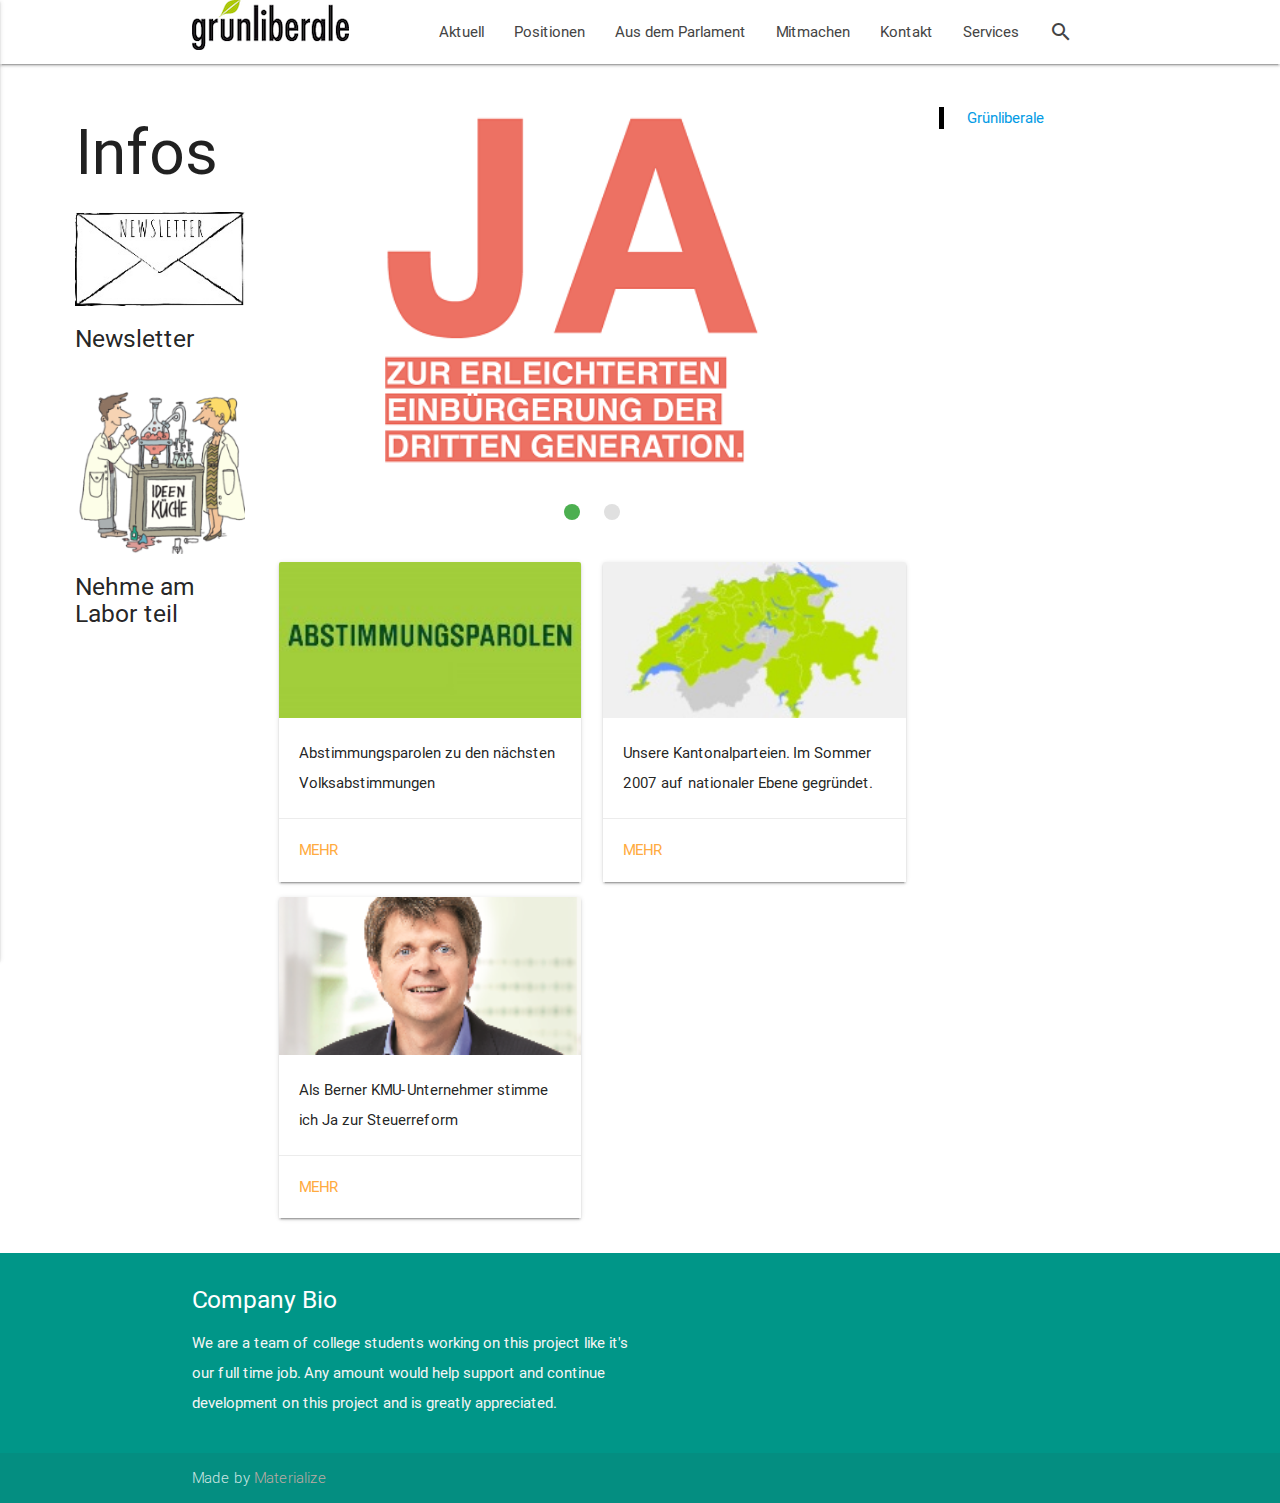
<file: index.html>
<!DOCTYPE html>
<html lang="en">
<head>
    <meta charset="UTF-8">
    <!--Import Google Icon Font-->
    <link href="http://fonts.googleapis.com/icon?family=Material+Icons" rel="stylesheet">
    <!--Import materialize.css-->
    <link type="text/css" rel="stylesheet" href="css/materialize.min.css" media="screen,projection"/>

    <link href="css/style.css" type="text/css" rel="stylesheet" media="screen,projection"/>

    <!--Lets browser know website is optimized for mobile-->
    <meta name="viewport" content="width=device-width, initial-scale=1.0"/>

    <title>Grünliberale</title>

    <link href="https://fonts.googleapis.com/icon?family=Material+Icons" rel="stylesheet">
</head>
<body>

<div id="fb-root"></div>
<script>(function (d, s, id) {
    var js, fjs = d.getElementsByTagName(s)[0];
    if (d.getElementById(id)) return;
    js = d.createElement(s);
    js.id = id;
    js.src = "//connect.facebook.net/de_DE/sdk.js#xfbml=1&version=v2.8";
    fjs.parentNode.insertBefore(js, fjs);
}(document, 'script', 'facebook-jssdk'));</script>


<nav class="white" role="navigation">
    <div class="nav-wrapper container">
        <a id="logo-container" href="index.html" class="brand-logo"><img src="img/logo.png"/></a>
        <ul class="right hide-on-med-and-down">
            <li><a href="aktuell.html">Aktuell</a></li>
            <li><a href="#">Positionen</a></li>
            <li><a href="#">Aus dem Parlament</a></li>
            <li><a href="mitglied.html">Mitmachen</a></li>
            <li><a href="contact.html">Kontakt</a></li>
            <li><a href="#">Services</a></li>
            <li><a href="#"><i class="material-icons">search</i></a></li>
        </ul>

        <ul id="nav-mobile" class="side-nav">
            <li><a href="aktuell.html">Aktuell</a></li>
            <li><a href="#">Positionen</a></li>
            <li><a href="#">Aus dem Parlament</a></li>
            <li><a href="mitglied.html">Mitmachen</a></li>
            <li><a href="contact.html">Kontakt</a></li>
            <li><a href="#">Services</a></li>
            <li><a href="#"><i class="material-icons">search</i></a></li>
            <li>
                <div class="fb-page" data-href="https://www.facebook.com/grunliberale/?fref=ts" data-tabs="timeline"
                     data-width="300" data-height="1000" data-small-header="false" data-adapt-container-width="true"
                     data-hide-cover="false" data-show-facepile="false">
                    <blockquote cite="https://www.facebook.com/grunliberale/?fref=ts" class="fb-xfbml-parse-ignore"><a
                            href="https://www.facebook.com/grunliberale/?fref=ts">Grünliberale</a></blockquote>
                </div>
            </li>
        </ul>
        <a href="#" data-activates="nav-mobile" class="button-collapse left-align">
            <i class="material-icons">menu</i>
        </a>
    </div>
</nav>
<div class="row" style="margin-left: 5%; margin-right: 5%">
    <br>

    <!-- left area -->
    <div class="col m2 hide-on-small-only">

        <h1>Infos</h1>
        <img class="responsive-img" src="img/newsletter.jpeg">
        <h5>Newsletter</h5>
        <br>
        <img class="responsive-img" src="img/labor.png">
        <h5>Nehme am Labor teil</h5>
    </div>

    <!-- middle area -->
    <div class="col s12 m7">
        <div class="slider">
            <ul class="slides">
                <li>
                    <img src="img/slider1.png"> <!-- random image -->
                </li>
                <li>
                    <img src="img/slider2.jpg"> <!-- random image -->
                    <div class="caption left-align">
                        <h3>UNSERE BUNDESHAUSFRAKTION</h3>
                    </div>
                </li>
            </ul>
            <br>
            <br>
            <br>
            <div class="col s6">
                <div class="card">
                    <div class="card-image">
                        <img src="img/news1.jpg">
                    </div>
                    <div class="card-content">
                        <p>Abstimmungsparolen zu den nächsten Volksabstimmungen</p>
                    </div>
                    <div class="card-action">
                        <a href="#">Mehr</a>
                    </div>
                </div>
                <div class="card">
                    <div class="card-image">
                        <img src="img/news2.png">
                    </div>
                    <div class="card-content">
                        <p>Als Berner KMU-Unternehmer stimme ich Ja zur Steuerreform</p>
                    </div>
                    <div class="card-action">
                        <a href="#">Mehr</a>
                    </div>
                </div>
            </div>
            <div class="col s6">
                <div class="card">
                    <div class="card-image">
                        <img src="img/news3.jpg">
                    </div>
                    <div class="card-content">
                        <p>Unsere Kantonalparteien.
                            Im Sommer 2007 auf nationaler Ebene gegründet.</p>
                    </div>
                    <div class="card-action">
                        <a href="#">Mehr</a>
                    </div>
                </div>
            </div>
        </div>
    </div>

    <!-- right area -->
    <div class="col m3 hide-on-small-only" style="height: inherit;">
        <div class="fb-page" data-href="https://www.facebook.com/grunliberale/?fref=ts" data-tabs="timeline"
             data-height="1000" data-small-header="false" data-adapt-container-width="true"
             data-hide-cover="false" data-show-facepile="false">
            <blockquote cite="https://www.facebook.com/grunliberale/?fref=ts" class="fb-xfbml-parse-ignore"><a
                    href="https://www.facebook.com/grunliberale/?fref=ts">Grünliberale</a></blockquote>
        </div>
    </div>
</div>

<footer class="page-footer teal">
    <div class="container">
        <div class="row">
            <div class="col l6 s12">
                <h5 class="white-text">Company Bio</h5>
                <p class="grey-text text-lighten-4">We are a team of college students working on this project like it's
                    our full time job. Any amount would help support and continue development on this project and is
                    greatly appreciated.</p>


            </div>

        </div>
    </div>
    <div class="footer-copyright">
        <div class="container">
            Made by <a class="brown-text text-lighten-3" href="http://materializecss.com">Materialize</a>
        </div>
    </div>
</footer>

<script src="https://code.jquery.com/jquery-2.1.1.min.js"></script>
<script src="js/materialize.js"></script>
<script src="js/script.js"></script>

</body>
</html>
</file>
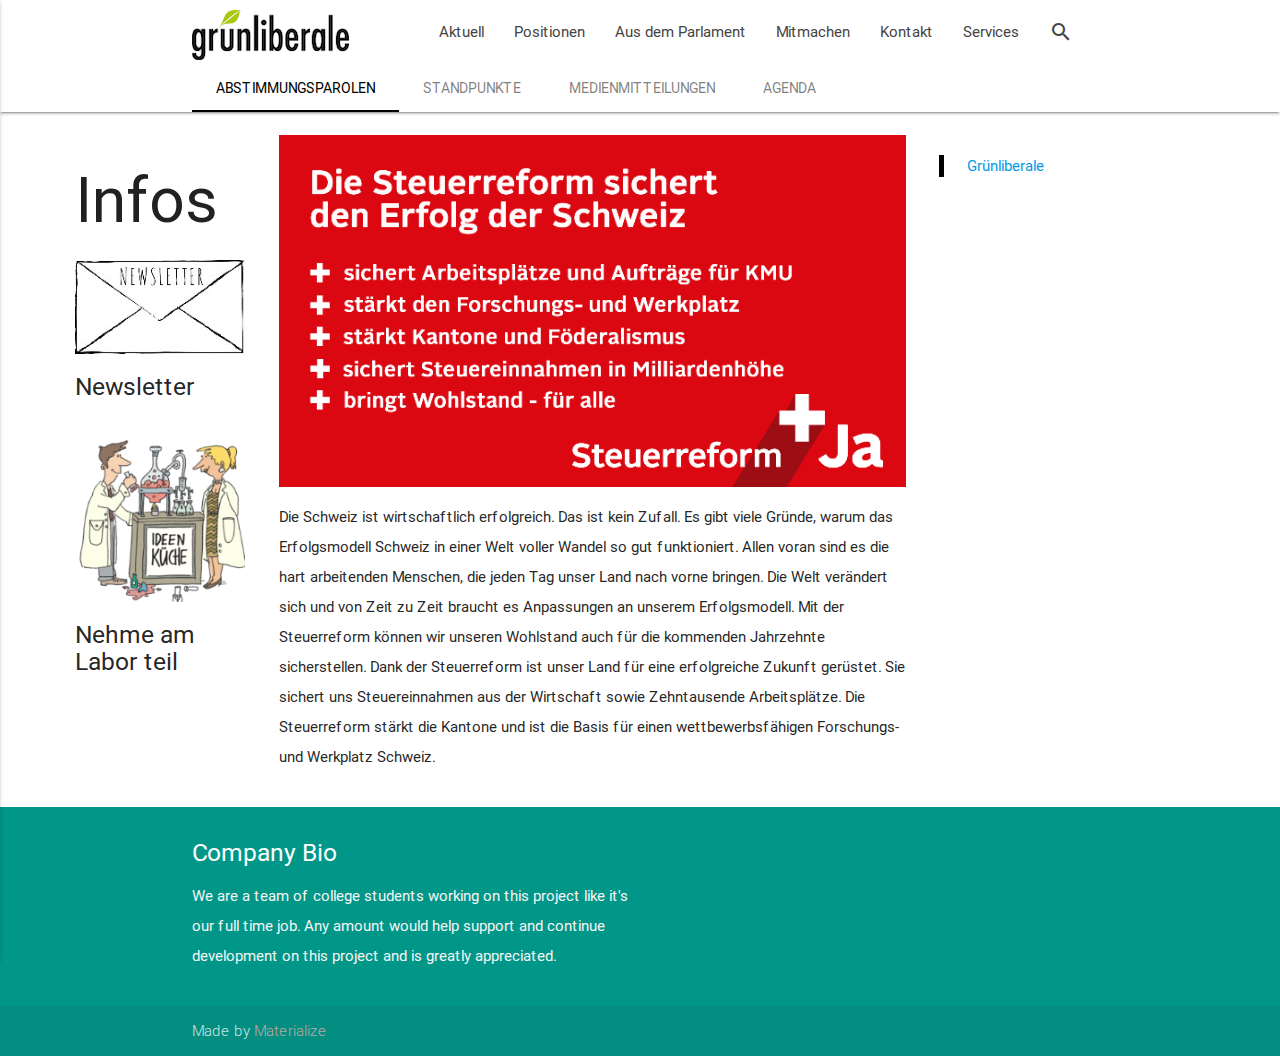
<file: aktuell.html>
<!DOCTYPE html>
<html lang="en">
<head>
    <meta charset="UTF-8">
    <!--Import Google Icon Font-->
    <link href="http://fonts.googleapis.com/icon?family=Material+Icons" rel="stylesheet">
    <!--Import materialize.css-->
    <link type="text/css" rel="stylesheet" href="css/materialize.min.css" media="screen,projection"/>

    <link href="css/style.css" type="text/css" rel="stylesheet" media="screen,projection"/>

    <!--Let browser know website is optimized for mobile-->
    <meta name="viewport" content="width=device-width, initial-scale=1.0"/>

    <title>Grünliberale</title>

    <link href="https://fonts.googleapis.com/icon?family=Material+Icons" rel="stylesheet">
</head>
<body>

<div id="fb-root"></div>
<script>(function (d, s, id) {
    var js, fjs = d.getElementsByTagName(s)[0];
    if (d.getElementById(id)) return;
    js = d.createElement(s);
    js.id = id;
    js.src = "//connect.facebook.net/de_DE/sdk.js#xfbml=1&version=v2.8";
    fjs.parentNode.insertBefore(js, fjs);
}(document, 'script', 'facebook-jssdk'));</script>


<nav class="nav-extended white" role="navigation">
    <div class="nav-wrapper container">
        <a id="logo-container" href="index.html" class="brand-logo"><img id="nav-logo" src="img/logo.png"/></a>
        <ul class="right hide-on-med-and-down">
            <li><a href="aktuell.html">Aktuell</a></li>
            <li><a href="#">Positionen</a></li>
            <li><a href="#">Aus dem Parlament</a></li>
            <li><a href="mitglied.html">Mitmachen</a></li>
            <li><a href="contact.html">Kontakt</a></li>
            <li><a href="#">Services</a></li>
            <li><a href="#"><i class="material-icons">search</i></a></li>
        </ul>

        <ul id="nav-mobile" class="side-nav">
            <li><a href="aktuell.html">Aktuell</a></li>
            <li><a href="#">Positionen</a></li>
            <li><a href="#">Aus dem Parlament</a></li>
            <li><a href="mitglied.html">Mitmachen</a></li>
            <li><a href="contact.html">Kontakt</a></li>
            <li><a href="#">Services</a></li>
            <li><a href="#"><i class="material-icons">search</i></a></li>
            <li>
                <div class="fb-page" data-href="https://www.facebook.com/grunliberale/?fref=ts" data-tabs="timeline"
                     data-width="300" data-height="1000" data-small-header="false" data-adapt-container-width="true"
                     data-hide-cover="false" data-show-facepile="false">
                    <blockquote cite="https://www.facebook.com/grunliberale/?fref=ts" class="fb-xfbml-parse-ignore"><a
                            href="https://www.facebook.com/grunliberale/?fref=ts">Grünliberale</a></blockquote>
                </div>
            </li>
        </ul>

        <ul class="tabs" id="tab">
            <li class="tab"><a href="#tab1">Abstimmungsparolen</a></li>
            <li class="tab"><a href="#tab2">Standpunkte</a></li>
            <li class="tab"><a href="#tab3">Medienmitteilungen</a></li>
            <li class="tab"><a href="#tab4">Agenda</a></li>
        </ul>

        <a href="#" data-activates="nav-mobile" class="button-collapse left-align">
            <i class="material-icons">menu</i>
        </a>
    </div>
</nav>
<div class="row" style="margin-left: 5%; margin-right: 5%">
    <br>

    <!-- left area -->
    <div class="col m2 hide-on-small-only">
        <h1>Infos</h1>
        <img class="responsive-img" src="img/newsletter.jpeg">
        <h5>Newsletter</h5>
        <br>
        <img class="responsive-img" src="img/labor.png">
        <h5>Nehme am Labor teil</h5>
    </div>

    <!-- middle area -->
    <div class="col s12 m7">
        <div id="tab1" class="col s12">
            <img class="materialboxed responsive-img" width="650" src="img/mitteilung.png">
            <p>Die Schweiz ist wirtschaftlich erfolgreich. Das ist kein Zufall. Es gibt viele Gründe, warum das
                Erfolgsmodell Schweiz in einer Welt voller Wandel so gut funktioniert. Allen voran sind es die hart
                arbeitenden Menschen, die jeden Tag unser Land nach vorne bringen.

                Die Welt verändert sich und von Zeit zu Zeit braucht es Anpassungen an unserem Erfolgsmodell. Mit der
                Steuerreform können wir unseren Wohlstand auch für die kommenden Jahrzehnte sicherstellen.

                Dank der Steuerreform ist unser Land für eine erfolgreiche Zukunft gerüstet. Sie sichert uns
                Steuereinnahmen aus der Wirtschaft sowie Zehntausende Arbeitsplätze.

                Die Steuerreform stärkt die Kantone und ist die Basis für einen wettbewerbsfähigen Forschungs- und
                Werkplatz Schweiz.</p>
        </div>
        <div id="tab2" class="col s12">Standpunkte</div>
        <div id="tab3" class="col s12">Medienmitteilungen</div>
        <div id="tab4" class="col s12">Agenda</div>
    </div>

    <!-- right area -->
    <div class="col m3 hide-on-small-only" style="height: inherit;">
        <div class="fb-page" data-href="https://www.facebook.com/grunliberale/?fref=ts" data-tabs="timeline"
             data-height="1000" data-small-header="false" data-adapt-container-width="true"
             data-hide-cover="false" data-show-facepile="false">
            <blockquote cite="https://www.facebook.com/grunliberale/?fref=ts" class="fb-xfbml-parse-ignore"><a
                    href="https://www.facebook.com/grunliberale/?fref=ts">Grünliberale</a></blockquote>
        </div>
    </div>
</div>

<footer class="page-footer teal">
    <div class="container">
        <div class="row">
            <div class="col l6 s12">
                <h5 class="white-text">Company Bio</h5>
                <p class="grey-text text-lighten-4">We are a team of college students working on this project like it's
                    our full time job. Any amount would help support and continue development on this project and is
                    greatly appreciated.</p>


            </div>
        </div>
    </div>
    <div class="footer-copyright">
        <div class="container">
            Made by <a class="brown-text text-lighten-3" href="http://materializecss.com">Materialize</a>
        </div>
    </div>
</footer>

<script src="https://code.jquery.com/jquery-2.1.1.min.js"></script>
<script src="js/materialize.js"></script>
<script src="js/script.js"></script>

</body>
</html>
</file>
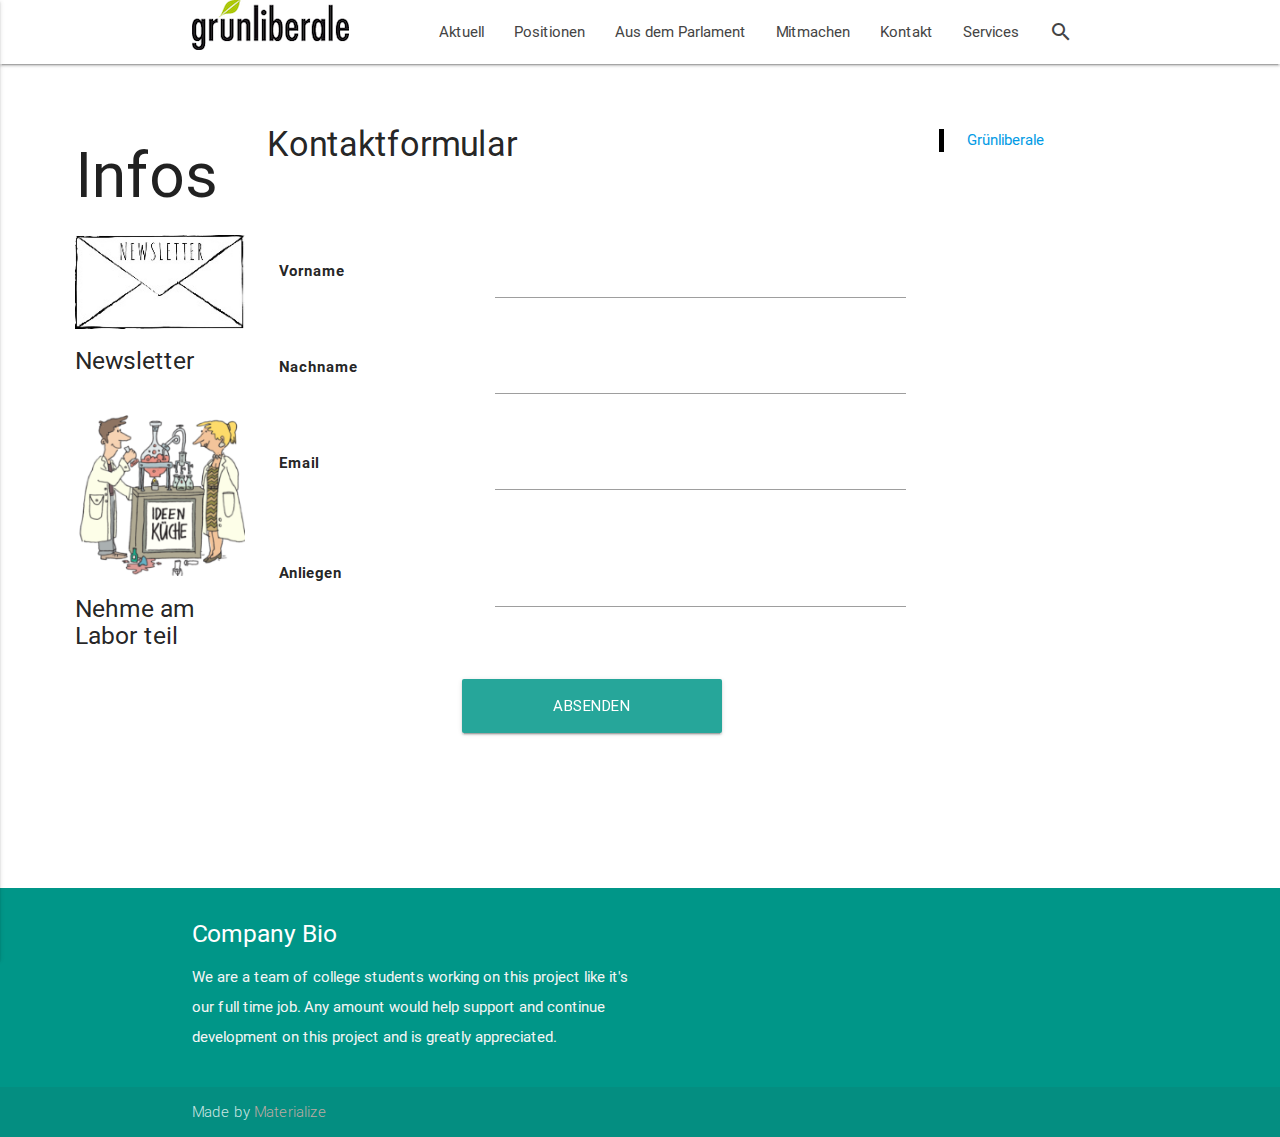
<file: contact.html>
<!DOCTYPE html>
<html lang="en">
<head>
    <meta charset="UTF-8">
    <!--Import Google Icon Font-->
    <link href="http://fonts.googleapis.com/icon?family=Material+Icons" rel="stylesheet">
    <!--Import materialize.css-->
    <link type="text/css" rel="stylesheet" href="css/materialize.min.css" media="screen,projection"/>

    <link href="css/style.css" type="text/css" rel="stylesheet" media="screen,projection"/>

    <!--Let browser know website is optimized for mobile-->
    <meta name="viewport" content="width=device-width, initial-scale=1.0"/>

    <title>Grünliberale</title>

    <link href="https://fonts.googleapis.com/icon?family=Material+Icons" rel="stylesheet">
</head>
<body>

<div id="fb-root"></div>
<script>
    (function (d, s, id) {
        var js, fjs = d.getElementsByTagName(s)[0];
        if (d.getElementById(id)) return;
        js = d.createElement(s);
        js.id = id;
        js.src = "//connect.facebook.net/de_DE/sdk.js#xfbml=1&version=v2.8";
        fjs.parentNode.insertBefore(js, fjs);
    }(document, 'script', 'facebook-jssdk'));
</script>

<!--dropdown of Navigationbar-->

<ul id="mitmachenDesktop" class="dropdown-content">
    <li><a href="#!">Mitglied werden</a></li>
    <li class="divider"></li>
    <li><a href="newsletter.html">Newsletter abonnieren</a></li>
</ul>

<ul id="mitmachenMobile" class="dropdown-content">
    <li><a href="#!">Mitglied werden</a></li>
    <li class="divider"></li>
    <li><a href="newsletter.html">Newsletter abonnieren</a></li>
</ul>

<ul id="aktuellDesktop" class="dropdown-content">
    <li><a href="#!">Medienmitteilung</a></li>
    <li><a href="#!">Test</a></li>

    <li class="divider"></li>
    <li><a href="#!">Agenda</a></li>
</ul>

<ul id="aktuellMobile" class="dropdown-content">
    <li><a href="#!">Medienmitteilung</a></li>
    <li><a href="#!">Test</a></li>

    <li class="divider"></li>
    <li><a href="#!">Agenda</a></li>
</ul>


<nav class="white" role="navigation">
    <div class="nav-wrapper container">
        <a id="logo-container" href="index.html" class="brand-logo"><img class="responsive-img" src="img/logo.png"/></a>
        <ul class="right hide-on-med-and-down">
            <li><a href="aktuell.html">Aktuell</a></li>
            <li><a href="#">Positionen</a></li>
            <li><a href="#">Aus dem Parlament</a></li>
            <li><a href="mitglied.html">Mitmachen</a></li>
            <li><a href="contact.html">Kontakt</a></li>
            <li><a href="#">Services</a></li>
            <li><a href="#"><i class="material-icons">search</i></a></li>
        </ul>

        <ul id="nav-mobile" class="side-nav">
            <li><a href="aktuell.html">Aktuell</a></li>
            <li><a href="#">Positionen</a></li>
            <li><a href="#">Aus dem Parlament</a></li>
            <li><a href="mitglied.html">Mitmachen</a></li>
            <li><a href="contact.html">Kontakt</a></li>
            <li><a href="#">Services</a></li>
            <li><a href="#"><i class="material-icons">search</i></a></li>
            <li>
                <div class="fb-page" data-href="https://www.facebook.com/grunliberale/?fref=ts" data-tabs="timeline"
                     data-width="300" data-height="1000" data-small-header="false" data-adapt-container-width="true"
                     data-hide-cover="false" data-show-facepile="false">
                    <blockquote cite="https://www.facebook.com/grunliberale/?fref=ts" class="fb-xfbml-parse-ignore"><a
                            href="https://www.facebook.com/grunliberale/?fref=ts">Grünliberale</a></blockquote>
                </div>
            </li>
        </ul>
        <a href="#" data-activates="nav-mobile" class="button-collapse right-align">
            <i class="material-icons">menu</i>
        </a>
    </div>
</nav>
<div class="row" style="margin-left: 5%; margin-right: 5%">
    <br>
    <br>

    <!-- Left area -->
    <div class="col m2 hide-on-small-only">
        <h1>Infos</h1>
        <img class="responsive-img" src="img/newsletter.jpeg">
        <h5>Newsletter</h5>
        <br>
        <img class="responsive-img" src="img/labor.png">
        <h5>Nehme am Labor teil</h5>
    </div>

    <!-- Middle Area -->
    <div class="col s12 m7">
        <div>
            <h4>Kontaktformular</h4>
        </div>
        <br>
        <br>


        <!-- Vorname -->
        <div class="row valign-wrapper" id="form_row">
            <div class="col s4 valign">
                <h6>
                    <b>Vorname</b>
                </h6>
            </div>
            <div class="col s8 input-field valign">
                <div class="input-field">
                    <input id="vorname" type="text" class="validate" required="" aria-required="true">
                </div>
            </div>
        </div>

        <!-- Nachname -->
        <div class="row valign-wrapper" id="form_row">
            <div class="col s4 valign">
                <h6>
                    <b>Nachname</b>
                </h6>
            </div>
            <div class="col s8 input-field valign">
                <div class="input-field">
                    <input id="nachname" type="text" class="validate" required="" aria-required="true">
                </div>
            </div>
        </div>

        <!-- Email -->
        <div class="row valign-wrapper" id="form_row">
            <div class="col s4 valign">
                <h6>
                    <b>Email</b>
                </h6>
            </div>
            <div class="col s8 input-field valign">
                <div class="input-field">
                    <input id="email" type="text" class="validate" required="" aria-required="true">
                </div>
            </div>
        </div>

        <!-- Textfeld -->
        <div class="row valign-wrapper" id="form_row">
            <div class="col s4 valign">
                <h6>
                    <b>Anliegen</b>
                </h6>
            </div>
            <div class="col s8 input-field valign">
                <textarea id="textarea1" class="materialize-textarea"></textarea>
            </div>
        </div>

        <!-- Submit Button -->
        <br>
        <br>

        <div class="row center-align" id="form_row">
            <a class="waves-effect waves-light btn-large" style="min-width: 40%">Absenden</a>
        </div>

        <br>
        <br>
        <br>
        <br>
        <br>
        <br>

    </div>


    <!-- Right area -->
    <div class="col m3 hide-on-small-only" style="height: inherit;">
        <div class="fb-page" data-href="https://www.facebook.com/grunliberale/?fref=ts" data-tabs="timeline"
             data-width="300" data-height="1000" data-small-header="false" data-adapt-container-width="true"
             data-hide-cover="false" data-show-facepile="false">
            <blockquote cite="https://www.facebook.com/grunliberale/?fref=ts" class="fb-xfbml-parse-ignore"><a
                    href="https://www.facebook.com/grunliberale/?fref=ts">Grünliberale</a></blockquote>
        </div>
    </div>
</div>

<footer class="page-footer teal">
    <div class="container">
        <div class="row">
            <div class="col l6 s12">
                <h5 class="white-text">Company Bio</h5>
                <p class="grey-text text-lighten-4">We are a team of college students working on this project like it's
                    our full time job. Any amount would help support and continue development on this project and is
                    greatly appreciated.</p>


            </div>
        </div>
    </div>
    <div class="footer-copyright">
        <div class="container">
            Made by <a class="brown-text text-lighten-3" href="http://materializecss.com">Materialize</a>
        </div>
    </div>
</footer>

<script src="https://code.jquery.com/jquery-2.1.1.min.js"></script>
<script src="js/materialize.js"></script>
<script src="js/script.js"></script>
<script>
    $(document).ready(function () {
        $('select').material_select();
    });
</script>
<script>
    $('.datepicker').pickadate({
        selectMonths: true, // Creates a dropdown to control month
        selectYears: 100, // Creates a dropdown of 100 years to control year
        max: new Date()
    });
</script>

</body>
</html>
</file>
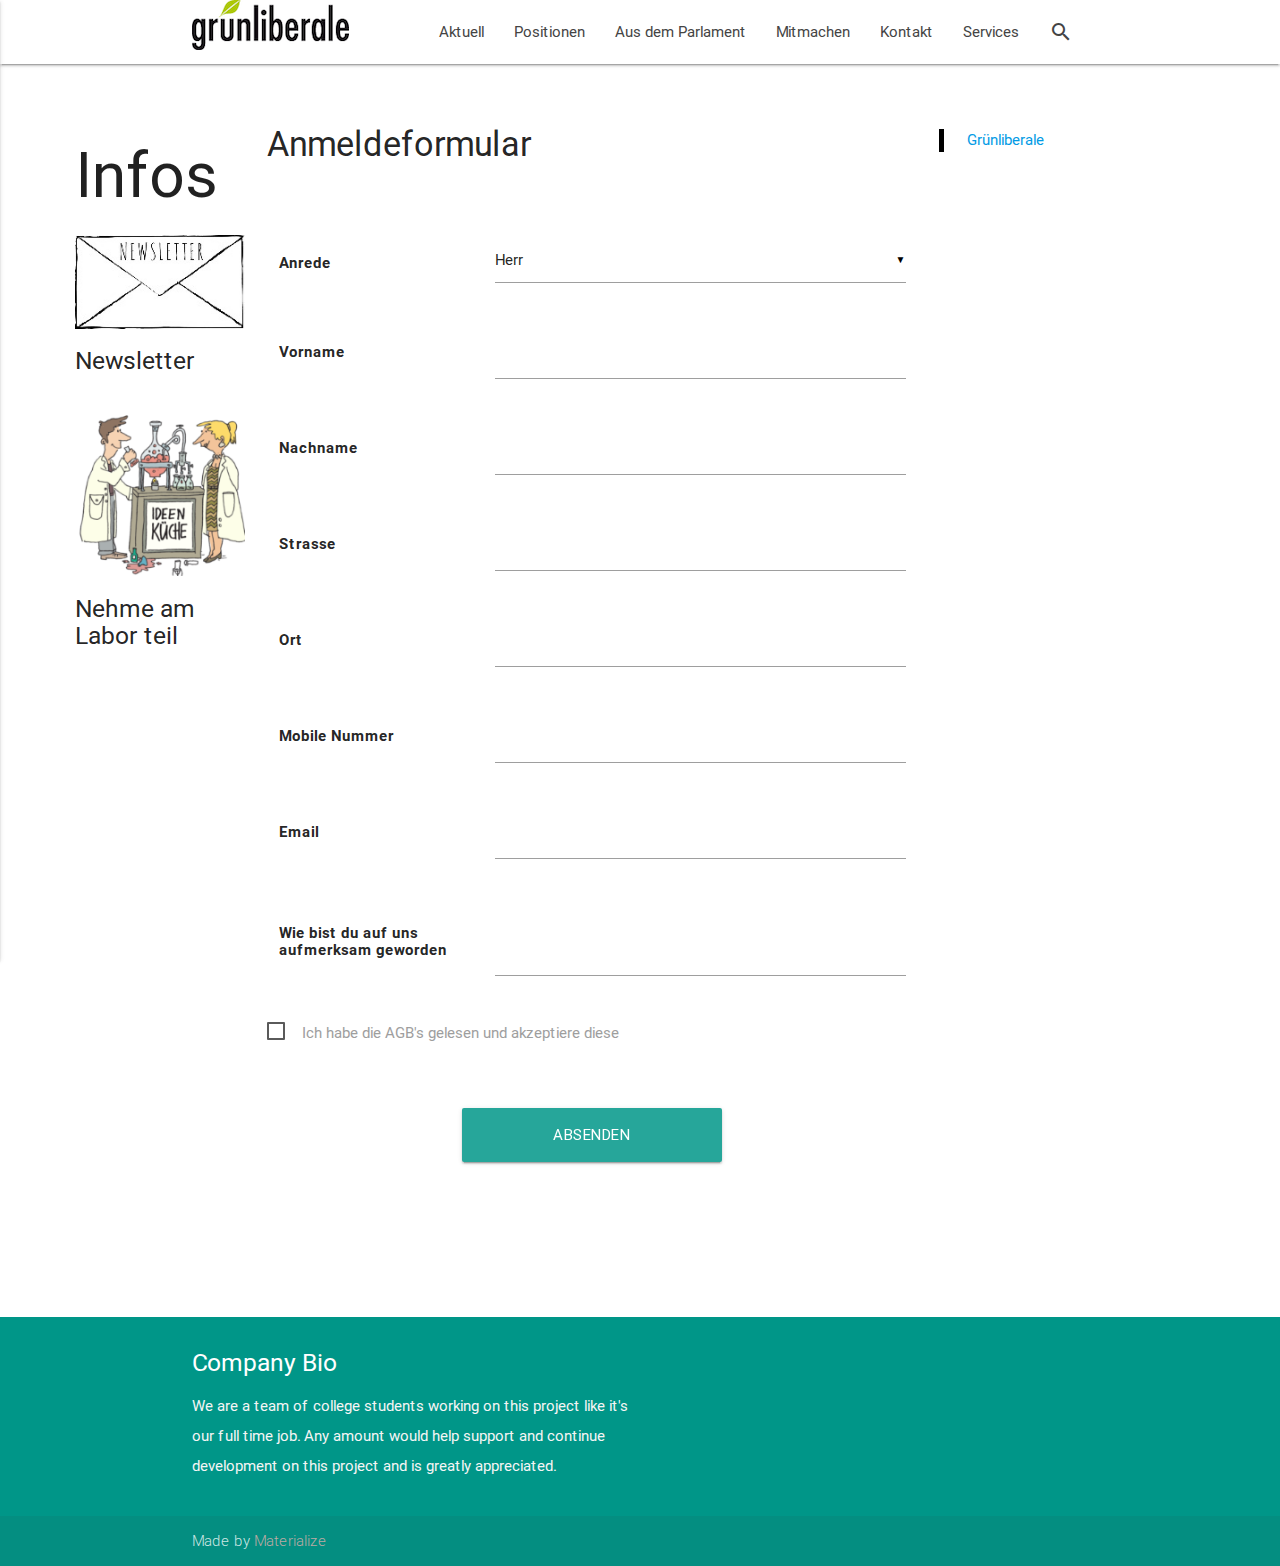
<file: mitglied.html>
<!DOCTYPE html>
<html lang="en">
<head>
    <meta charset="UTF-8">
    <!--Import Google Icon Font-->
    <link href="http://fonts.googleapis.com/icon?family=Material+Icons" rel="stylesheet">
    <!--Import materialize.css-->
    <link type="text/css" rel="stylesheet" href="css/materialize.min.css" media="screen,projection"/>

    <link href="css/style.css" type="text/css" rel="stylesheet" media="screen,projection"/>

    <!--Let browser know website is optimized for mobile-->
    <meta name="viewport" content="width=device-width, initial-scale=1.0"/>

    <title>Grünliberale</title>

    <link href="https://fonts.googleapis.com/icon?family=Material+Icons" rel="stylesheet">
</head>
<body>

<div id="fb-root"></div>
<script>
    (function (d, s, id) {
        var js, fjs = d.getElementsByTagName(s)[0];
        if (d.getElementById(id)) return;
        js = d.createElement(s);
        js.id = id;
        js.src = "//connect.facebook.net/de_DE/sdk.js#xfbml=1&version=v2.8";
        fjs.parentNode.insertBefore(js, fjs);
    }(document, 'script', 'facebook-jssdk'));
</script>

<!--dropdown of Navigationbar-->

<ul id="mitmachenDesktop" class="dropdown-content">
    <li><a href="#!">Mitglied werden</a></li>
    <li class="divider"></li>
    <li><a href="newsletter.html">Newsletter abonnieren</a></li>
</ul>

<ul id="mitmachenMobile" class="dropdown-content">
    <li><a href="#!">Mitglied werden</a></li>
    <li class="divider"></li>
    <li><a href="newsletter.html">Newsletter abonnieren</a></li>
</ul>

<ul id="aktuellDesktop" class="dropdown-content">
    <li><a href="#!">Medienmitteilung</a></li>
    <li><a href="#!">Test</a></li>

    <li class="divider"></li>
    <li><a href="#!">Agenda</a></li>
</ul>

<ul id="aktuellMobile" class="dropdown-content">
    <li><a href="#!">Medienmitteilung</a></li>
    <li><a href="#!">Test</a></li>

    <li class="divider"></li>
    <li><a href="#!">Agenda</a></li>
</ul>


<nav class="white" role="navigation">
    <div class="nav-wrapper container">
        <a id="logo-container" href="index.html" class="brand-logo"><img class="responsive-img" src="img/logo.png"/></a>
        <ul class="right hide-on-med-and-down">
            <li><a href="aktuell.html">Aktuell</a></li>
            <li><a href="#">Positionen</a></li>
            <li><a href="#">Aus dem Parlament</a></li>
            <li><a href="mitglied.html">Mitmachen</a></li>
            <li><a href="contact.html">Kontakt</a></li>
            <li><a href="#">Services</a></li>
            <li><a href="#"><i class="material-icons">search</i></a></li>
        </ul>

        <ul id="nav-mobile" class="side-nav">
            <li><a href="aktuell.html">Aktuell</a></li>
            <li><a href="#">Positionen</a></li>
            <li><a href="#">Aus dem Parlament</a></li>
            <li><a href="mitglied.html">Mitmachen</a></li>
            <li><a href="contact.html">Kontakt</a></li>
            <li><a href="#">Services</a></li>
            <li><a href="#"><i class="material-icons">search</i></a></li>
            <li>
                <div class="fb-page" data-href="https://www.facebook.com/grunliberale/?fref=ts" data-tabs="timeline"
                     data-width="300" data-height="1000" data-small-header="false" data-adapt-container-width="true"
                     data-hide-cover="false" data-show-facepile="false">
                    <blockquote cite="https://www.facebook.com/grunliberale/?fref=ts" class="fb-xfbml-parse-ignore"><a
                            href="https://www.facebook.com/grunliberale/?fref=ts">Grünliberale</a></blockquote>
                </div>
            </li>
        </ul>
        <a href="#" data-activates="nav-mobile" class="button-collapse right-align">
            <i class="material-icons">menu</i>
        </a>
    </div>
</nav>
<div class="row" style="margin-left: 5%; margin-right: 5%">
    <br>
    <br>

    <!-- Left area -->
    <div class="col m2 hide-on-small-only">
        <h1>Infos</h1>
        <img class="responsive-img" src="img/newsletter.jpeg">
        <h5>Newsletter</h5>
        <br>
        <img class="responsive-img" src="img/labor.png">
        <h5>Nehme am Labor teil</h5>
    </div>

    <!-- Middle Area -->
    <div class="col s12 m7">
        <div>
            <h4>Anmeldeformular</h4>
        </div>
        <br>
        <br>

        <!-- Anrede -->
        <div class="row valign-wrapper" id="form_row">
            <div class="col s4 valign">
                <h6>
                    <b>Anrede</b>
                </h6>
            </div>
            <div class="col s8 input-field valign">
                <select>
                    <option value="1">Herr</option>
                    <option value="2">Frau</option>
                </select>
            </div>
        </div>

        <!-- Vorname -->
        <div class="row valign-wrapper" id="form_row">
            <div class="col s4 valign">
                <h6>
                    <b>Vorname</b>
                </h6>
            </div>
            <div class="col s8 input-field valign">
                <div class="input-field">
                    <input id="vorname" type="text" class="validate" required="" aria-required="true">
                </div>
            </div>
        </div>

        <!-- Nachname -->
        <div class="row valign-wrapper" id="form_row">
            <div class="col s4 valign">
                <h6>
                    <b>Nachname</b>
                </h6>
            </div>
            <div class="col s8 input-field valign">
                <div class="input-field">
                    <input id="nachname" type="text" class="validate" required="" aria-required="true">
                </div>
            </div>
        </div>

        <!-- Strasse -->
        <div class="row valign-wrapper" id="form_row">
            <div class="col s4 valign">
                <h6>
                    <b>Strasse</b>
                </h6>
            </div>
            <div class="col s8 input-field valign">
                <div class="input-field">
                    <input id="strasse" type="text" class="validate">
                </div>
            </div>
        </div>

        <!-- Ort -->
        <div class="row valign-wrapper" id="form_row">
            <div class="col s4 valign">
                <h6>
                    <b>Ort</b>
                </h6>
            </div>
            <div class="col s8 input-field valign">
                <div class="input-field">
                    <input id="ort" type="text" class="validate">
                </div>
            </div>
        </div>

        <!-- Telefon -->
        <div class="row valign-wrapper" id="form_row">
            <div class="col s4 valign">
                <h6>
                    <b>Mobile Nummer</b>
                </h6>
            </div>
            <div class="col s8 input-field valign">
                <div class="input-field">
                    <input id="telefon" type="text" class="validate">
                </div>
            </div>
        </div>

        <!-- Email -->
        <div class="row valign-wrapper" id="form_row">
            <div class="col s4 valign">
                <h6>
                    <b>Email</b>
                </h6>
            </div>
            <div class="col s8 input-field valign">
                <div class="input-field">
                    <input id="email" type="text" class="validate" required="" aria-required="true">
                </div>
            </div>
        </div>

        <!-- Textfeld -->
        <div class="row valign-wrapper" id="form_row">
            <div class="col s4 valign">
                <h6>
                    <b>Wie bist du auf uns aufmerksam geworden</b>
                </h6>
            </div>
            <div class="col s8 input-field valign">
                <textarea id="textarea1" class="materialize-textarea"></textarea>
            </div>
        </div>

        <!-- AGB -->
        <div class="row valign-wrapper" id="form_row">
            <p>
                <input type="checkbox" id="test5"/>
                <label for="test5">Ich habe die AGB's gelesen und akzeptiere diese</label>
            </p>
        </div>

        <!-- Submit Button -->
        <br>
        <br>

        <div class="row center-align" id="form_row">
            <a class="waves-effect waves-light btn-large" style="min-width: 40%">Absenden</a>
        </div>

        <br>
        <br>
        <br>
        <br>
        <br>
        <br>

    </div>


    <!-- Right area -->
    <div class="col m3 hide-on-small-only" style="height: inherit;">
        <div class="fb-page" data-href="https://www.facebook.com/grunliberale/?fref=ts" data-tabs="timeline"
             data-width="300" data-height="1000" data-small-header="false" data-adapt-container-width="true"
             data-hide-cover="false" data-show-facepile="false">
            <blockquote cite="https://www.facebook.com/grunliberale/?fref=ts" class="fb-xfbml-parse-ignore"><a
                    href="https://www.facebook.com/grunliberale/?fref=ts">Grünliberale</a></blockquote>
        </div>
    </div>
</div>

<footer class="page-footer teal">
    <div class="container">
        <div class="row">
            <div class="col l6 s12">
                <h5 class="white-text">Company Bio</h5>
                <p class="grey-text text-lighten-4">We are a team of college students working on this project like it's
                    our full time job. Any amount would help support and continue development on this project and is
                    greatly appreciated.</p>


            </div>
        </div>
    </div>
    <div class="footer-copyright">
        <div class="container">
            Made by <a class="brown-text text-lighten-3" href="http://materializecss.com">Materialize</a>
        </div>
    </div>
</footer>

<script src="https://code.jquery.com/jquery-2.1.1.min.js"></script>
<script src="js/materialize.js"></script>
<script src="js/script.js"></script>
<script>
    $(document).ready(function () {
        $('select').material_select();
    });
</script>
<script>
    $('.datepicker').pickadate({
        selectMonths: true, // Creates a dropdown to control month
        selectYears: 100, // Creates a dropdown of 100 years to control year
        max: new Date()
    });
</script>

</body>
</html>
</file>
<file: css/style.css>
/* Custom Stylesheet */
/**
 * Use this file to override Materialize files so you can update
 * the core Materialize files in the future
 *
 * Made By MaterializeCSS.com
 */

nav ul a,
nav .brand-logo {
    color: #444;
}

p {
    line-height: 2rem;
}

.button-collapse {
    color: #26a69a;
}

.parallax-container {
    min-height: 380px;
    line-height: 0;
    height: auto;
    color: rgba(255,255,255,.9);
}
.parallax-container .section {
    width: 100%;
}

#nav-logo {
    margin-top: 10px;
}

@media only screen and (max-width : 992px) {
    .parallax-container .section {
        position: absolute;
        top: 40%;
    }
    #index-banner .section {
        top: 10%;
    }
}

@media only screen and (max-width : 600px) {
    #index-banner .section {
        top: 0;
    }
}

.icon-block {
    padding: 0 15px;
}
.icon-block .material-icons {
    font-size: inherit;
}


footer.page-footer {
    margin: 0;
}

body {
    display: flex;
    min-height: 100vh;
    flex-direction: column;
}

main {
    flex: 1 0 auto;
}

#form_row{
    margin-bottom: 0;
}
</file>
